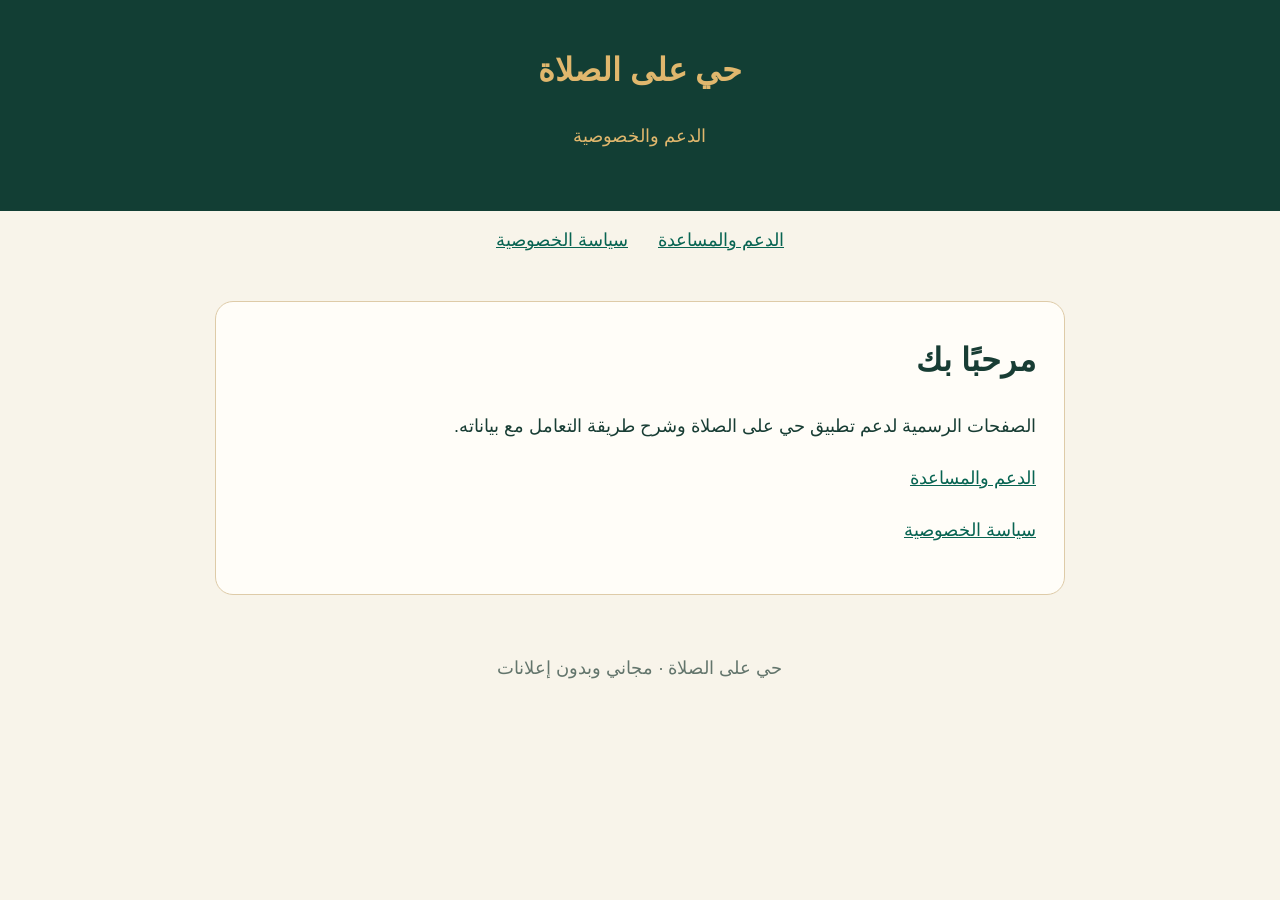
<file: index.html>
<!doctype html><html lang="ar" dir="rtl"><head><meta charset="utf-8"><meta name="viewport" content="width=device-width,initial-scale=1"><title>الدعم والخصوصية | حي على الصلاة</title><meta name="description" content="الدعم والخصوصية لتطبيق حي على الصلاة"><link rel="stylesheet" href="style.css"></head><body><header><h1>حي على الصلاة</h1><p>الدعم والخصوصية</p></header><nav><a href="support.html">الدعم والمساعدة</a><a href="privacy.html">سياسة الخصوصية</a></nav><main><h1>مرحبًا بك</h1><p>الصفحات الرسمية لدعم تطبيق حي على الصلاة وشرح طريقة التعامل مع بياناته.</p><p><a href="support.html">الدعم والمساعدة</a></p><p><a href="privacy.html">سياسة الخصوصية</a></p></main><footer>حي على الصلاة · مجاني وبدون إعلانات</footer></body></html>
</file>
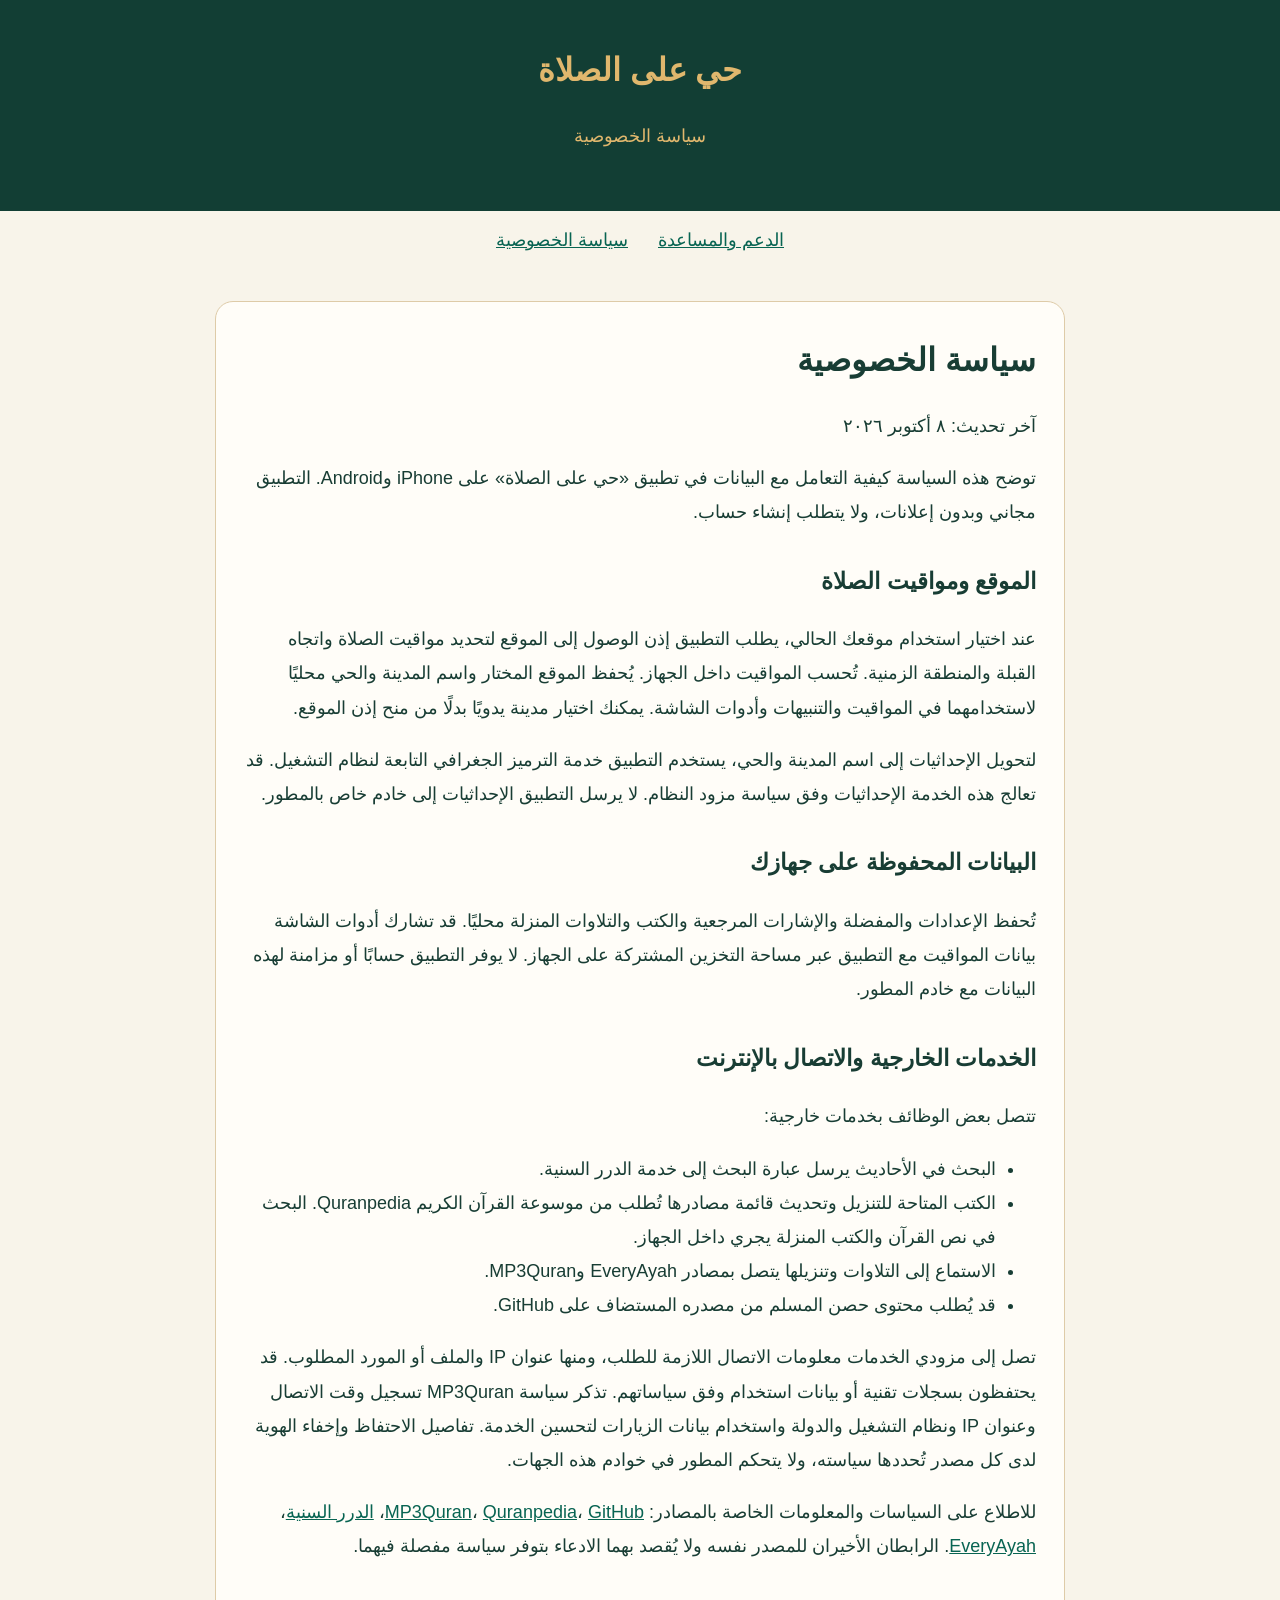
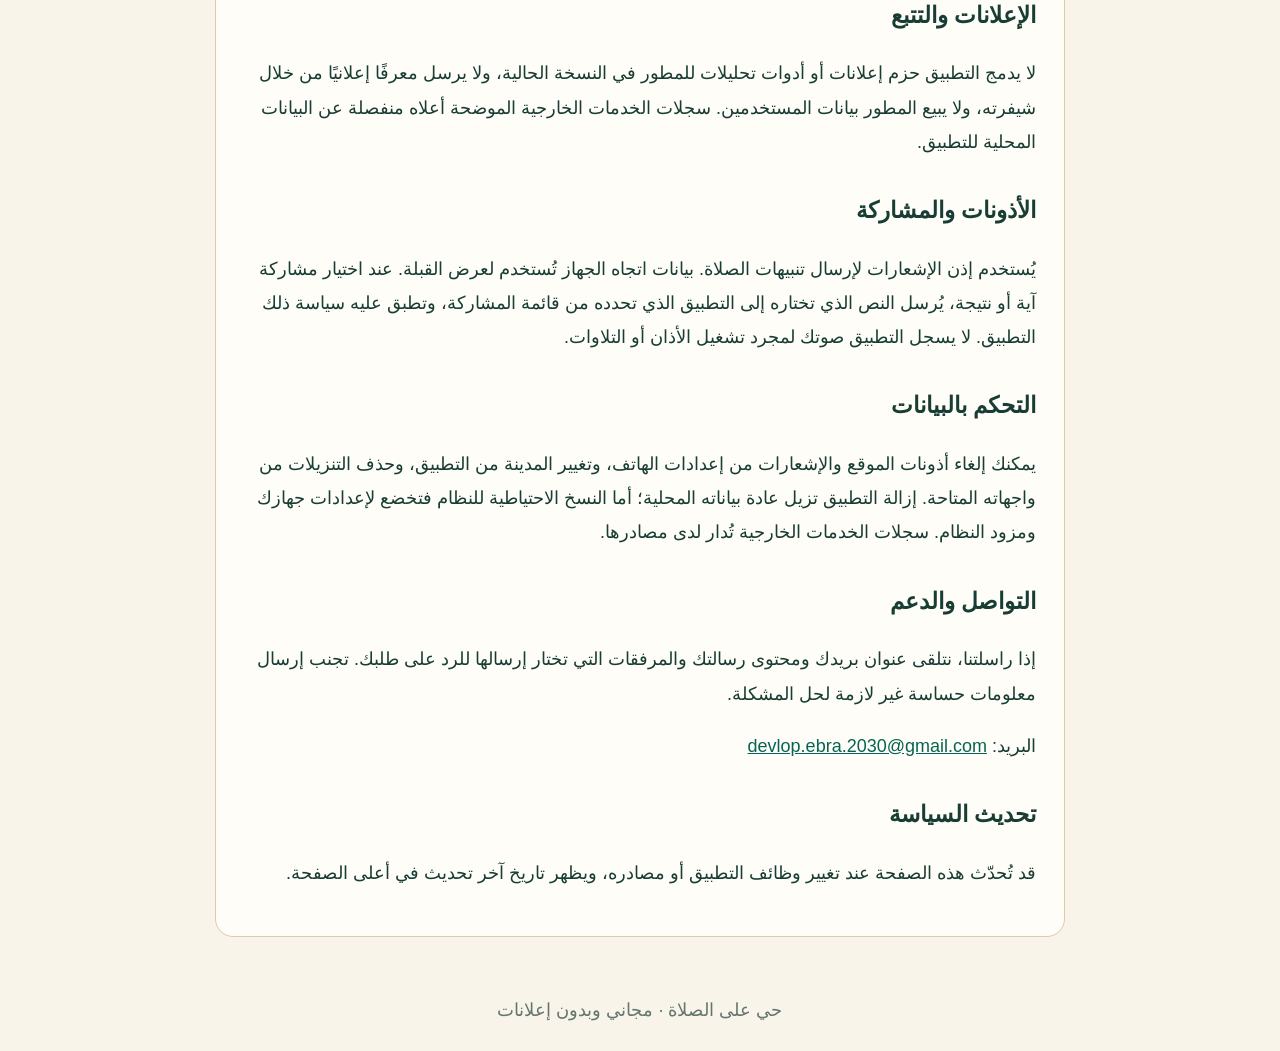
<file: privacy.html>
<!doctype html><html lang="ar" dir="rtl"><head><meta charset="utf-8"><meta name="viewport" content="width=device-width,initial-scale=1"><title>سياسة الخصوصية | حي على الصلاة</title><meta name="description" content="سياسة الخصوصية لتطبيق حي على الصلاة"><link rel="stylesheet" href="style.css"></head><body><header><h1>حي على الصلاة</h1><p>سياسة الخصوصية</p></header><nav><a href="support.html">الدعم والمساعدة</a><a href="privacy.html">سياسة الخصوصية</a></nav><main><h1>سياسة الخصوصية</h1><p>آخر تحديث: ٨ أكتوبر ٢٠٢٦</p><p>توضح هذه السياسة كيفية التعامل مع البيانات في تطبيق «حي على الصلاة» على iPhone وAndroid. التطبيق مجاني وبدون إعلانات، ولا يتطلب إنشاء حساب.</p>
<h2>الموقع ومواقيت الصلاة</h2><p>عند اختيار استخدام موقعك الحالي، يطلب التطبيق إذن الوصول إلى الموقع لتحديد مواقيت الصلاة واتجاه القبلة والمنطقة الزمنية. تُحسب المواقيت داخل الجهاز. يُحفظ الموقع المختار واسم المدينة والحي محليًا لاستخدامهما في المواقيت والتنبيهات وأدوات الشاشة. يمكنك اختيار مدينة يدويًا بدلًا من منح إذن الموقع.</p><p>لتحويل الإحداثيات إلى اسم المدينة والحي، يستخدم التطبيق خدمة الترميز الجغرافي التابعة لنظام التشغيل. قد تعالج هذه الخدمة الإحداثيات وفق سياسة مزود النظام. لا يرسل التطبيق الإحداثيات إلى خادم خاص بالمطور.</p>
<h2>البيانات المحفوظة على جهازك</h2><p>تُحفظ الإعدادات والمفضلة والإشارات المرجعية والكتب والتلاوات المنزلة محليًا. قد تشارك أدوات الشاشة بيانات المواقيت مع التطبيق عبر مساحة التخزين المشتركة على الجهاز. لا يوفر التطبيق حسابًا أو مزامنة لهذه البيانات مع خادم المطور.</p>
<h2>الخدمات الخارجية والاتصال بالإنترنت</h2><p>تتصل بعض الوظائف بخدمات خارجية:</p><ul><li>البحث في الأحاديث يرسل عبارة البحث إلى خدمة الدرر السنية.</li><li>الكتب المتاحة للتنزيل وتحديث قائمة مصادرها تُطلب من موسوعة القرآن الكريم Quranpedia. البحث في نص القرآن والكتب المنزلة يجري داخل الجهاز.</li><li>الاستماع إلى التلاوات وتنزيلها يتصل بمصادر EveryAyah وMP3Quran.</li><li>قد يُطلب محتوى حصن المسلم من مصدره المستضاف على GitHub.</li></ul><p>تصل إلى مزودي الخدمات معلومات الاتصال اللازمة للطلب، ومنها عنوان IP والملف أو المورد المطلوب. قد يحتفظون بسجلات تقنية أو بيانات استخدام وفق سياساتهم. تذكر سياسة MP3Quran تسجيل وقت الاتصال وعنوان IP ونظام التشغيل والدولة واستخدام بيانات الزيارات لتحسين الخدمة. تفاصيل الاحتفاظ وإخفاء الهوية لدى كل مصدر تُحددها سياسته، ولا يتحكم المطور في خوادم هذه الجهات.</p><p>للاطلاع على السياسات والمعلومات الخاصة بالمصادر: <a href="https://www.mp3quran.net/eng/privacy">MP3Quran</a>، <a href="https://quranpedia.net/privacy">Quranpedia</a>، <a href="https://docs.github.com/en/site-policy/privacy-policies/github-general-privacy-statement">GitHub</a>، <a href="https://dorar.net/">الدرر السنية</a>، <a href="https://everyayah.com/">EveryAyah</a>. الرابطان الأخيران للمصدر نفسه ولا يُقصد بهما الادعاء بتوفر سياسة مفصلة فيهما.</p>
<h2>الإعلانات والتتبع</h2><p>لا يدمج التطبيق حزم إعلانات أو أدوات تحليلات للمطور في النسخة الحالية، ولا يرسل معرفًا إعلانيًا من خلال شيفرته، ولا يبيع المطور بيانات المستخدمين. سجلات الخدمات الخارجية الموضحة أعلاه منفصلة عن البيانات المحلية للتطبيق.</p>
<h2>الأذونات والمشاركة</h2><p>يُستخدم إذن الإشعارات لإرسال تنبيهات الصلاة. بيانات اتجاه الجهاز تُستخدم لعرض القبلة. عند اختيار مشاركة آية أو نتيجة، يُرسل النص الذي تختاره إلى التطبيق الذي تحدده من قائمة المشاركة، وتطبق عليه سياسة ذلك التطبيق. لا يسجل التطبيق صوتك لمجرد تشغيل الأذان أو التلاوات.</p>
<h2>التحكم بالبيانات</h2><p>يمكنك إلغاء أذونات الموقع والإشعارات من إعدادات الهاتف، وتغيير المدينة من التطبيق، وحذف التنزيلات من واجهاته المتاحة. إزالة التطبيق تزيل عادة بياناته المحلية؛ أما النسخ الاحتياطية للنظام فتخضع لإعدادات جهازك ومزود النظام. سجلات الخدمات الخارجية تُدار لدى مصادرها.</p>
<h2>التواصل والدعم</h2><p>إذا راسلتنا، نتلقى عنوان بريدك ومحتوى رسالتك والمرفقات التي تختار إرسالها للرد على طلبك. تجنب إرسال معلومات حساسة غير لازمة لحل المشكلة.</p><p>البريد: <a href="mailto:devlop.ebra.2030@gmail.com">devlop.ebra.2030@gmail.com</a></p><h2>تحديث السياسة</h2><p>قد تُحدّث هذه الصفحة عند تغيير وظائف التطبيق أو مصادره، ويظهر تاريخ آخر تحديث في أعلى الصفحة.</p></main><footer>حي على الصلاة · مجاني وبدون إعلانات</footer></body></html>
</file>
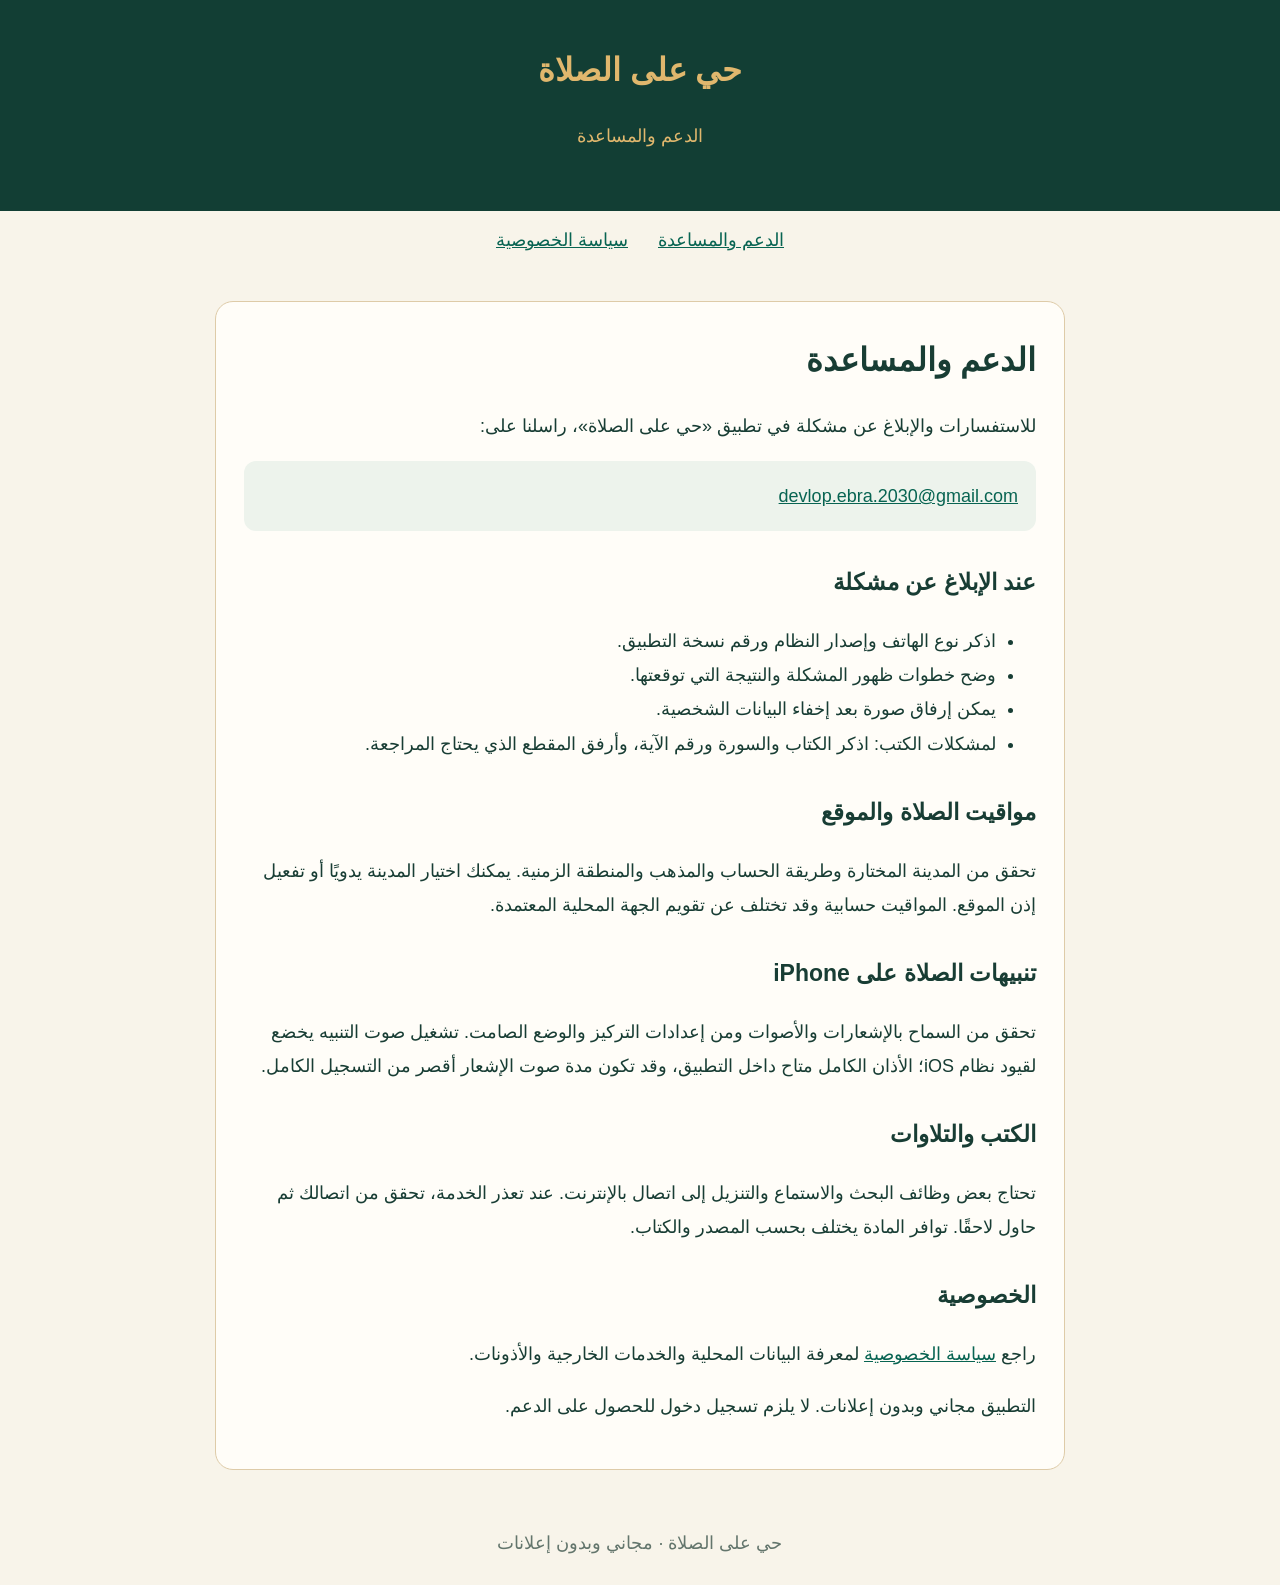
<file: support.html>
<!doctype html><html lang="ar" dir="rtl"><head><meta charset="utf-8"><meta name="viewport" content="width=device-width,initial-scale=1"><title>الدعم والمساعدة | حي على الصلاة</title><meta name="description" content="الدعم والمساعدة لتطبيق حي على الصلاة"><link rel="stylesheet" href="style.css"></head><body><header><h1>حي على الصلاة</h1><p>الدعم والمساعدة</p></header><nav><a href="support.html">الدعم والمساعدة</a><a href="privacy.html">سياسة الخصوصية</a></nav><main><h1>الدعم والمساعدة</h1><p>للاستفسارات والإبلاغ عن مشكلة في تطبيق «حي على الصلاة»، راسلنا على:</p><p class="note"><a href="mailto:devlop.ebra.2030@gmail.com?subject=Hayya%20App%20Support">devlop.ebra.2030@gmail.com</a></p><h2>عند الإبلاغ عن مشكلة</h2><ul><li>اذكر نوع الهاتف وإصدار النظام ورقم نسخة التطبيق.</li><li>وضح خطوات ظهور المشكلة والنتيجة التي توقعتها.</li><li>يمكن إرفاق صورة بعد إخفاء البيانات الشخصية.</li><li>لمشكلات الكتب: اذكر الكتاب والسورة ورقم الآية، وأرفق المقطع الذي يحتاج المراجعة.</li></ul><h2>مواقيت الصلاة والموقع</h2><p>تحقق من المدينة المختارة وطريقة الحساب والمذهب والمنطقة الزمنية. يمكنك اختيار المدينة يدويًا أو تفعيل إذن الموقع. المواقيت حسابية وقد تختلف عن تقويم الجهة المحلية المعتمدة.</p><h2>تنبيهات الصلاة على iPhone</h2><p>تحقق من السماح بالإشعارات والأصوات ومن إعدادات التركيز والوضع الصامت. تشغيل صوت التنبيه يخضع لقيود نظام iOS؛ الأذان الكامل متاح داخل التطبيق، وقد تكون مدة صوت الإشعار أقصر من التسجيل الكامل.</p><h2>الكتب والتلاوات</h2><p>تحتاج بعض وظائف البحث والاستماع والتنزيل إلى اتصال بالإنترنت. عند تعذر الخدمة، تحقق من اتصالك ثم حاول لاحقًا. توافر المادة يختلف بحسب المصدر والكتاب.</p><h2>الخصوصية</h2><p>راجع <a href="privacy.html">سياسة الخصوصية</a> لمعرفة البيانات المحلية والخدمات الخارجية والأذونات.</p><p>التطبيق مجاني وبدون إعلانات. لا يلزم تسجيل دخول للحصول على الدعم.</p></main><footer>حي على الصلاة · مجاني وبدون إعلانات</footer></body></html>
</file>
<file: style.css>
*{box-sizing:border-box}body{margin:0;background:#f8f4ea;color:#183d34;font:18px/1.9 Tahoma,Arial,sans-serif}header{background:#123e34;color:#e0b76d;padding:40px 22px;text-align:center}main{max-width:850px;margin:32px auto;padding:28px;background:#fffdf8;border:1px solid #decba8;border-radius:18px}h1{margin:0;font-size:32px}h2{font-size:23px;margin-top:30px}a{color:#086452;overflow-wrap:anywhere}nav{padding:12px;text-align:center}nav a{margin:0 15px}footer{text-align:center;padding:24px;color:#63756c}.note{background:#edf3ec;padding:18px;border-radius:12px}@media(max-width:600px){main{margin:16px;padding:20px}h1{font-size:26px}}
</file>
